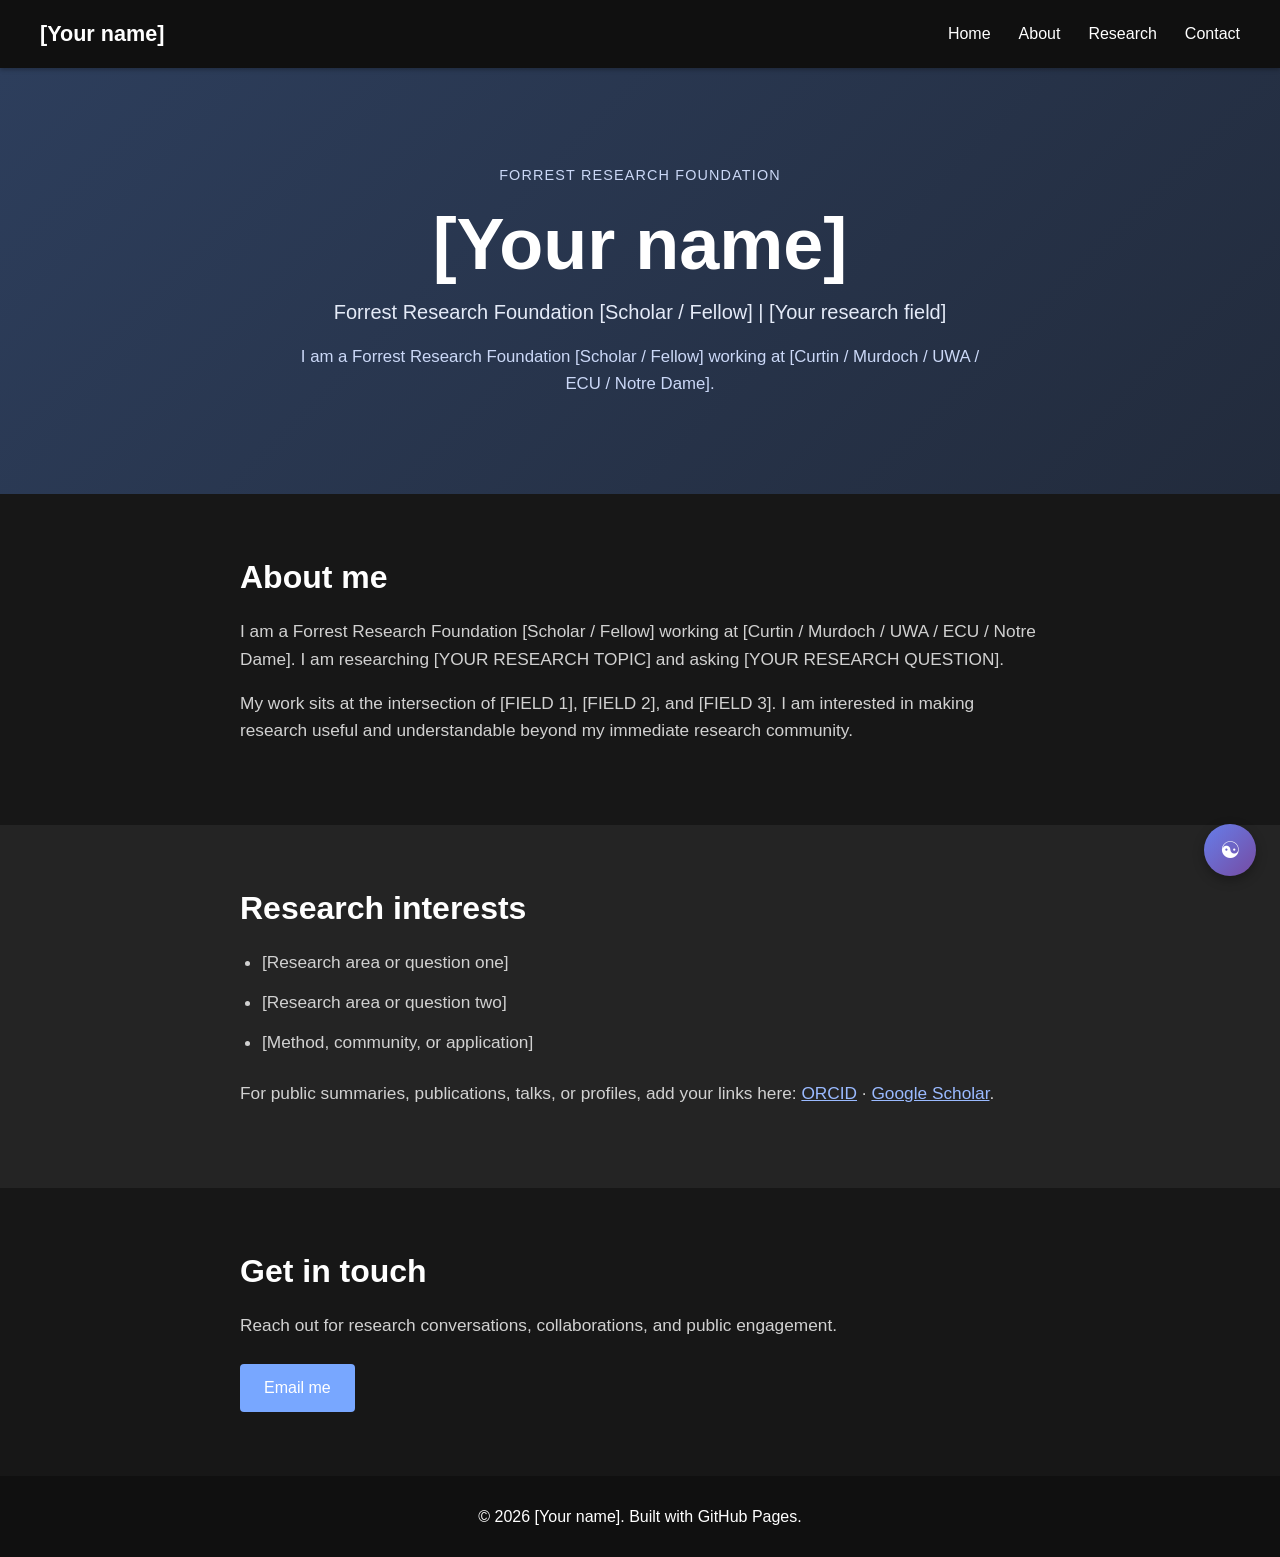
<file: index.html>
<!doctype html>
<html lang="en">
  <head>
    <meta charset="UTF-8" />
    <meta name="viewport" content="width=device-width, initial-scale=1" />
    <meta
      name="description"
      content="A simple research profile for a Forrest Research Foundation Scholar or Fellow."
    />
    <title>[Your name] — Forrest Research Foundation Scholar / Fellow</title>
    <link rel="stylesheet" href="styles.css" />
    <script src="script.js" defer></script>
  </head>

  <body>
    <a class="skip-link" href="#main-content">Skip to content</a>

    <nav class="navbar" aria-label="Primary navigation">
      <div class="nav-container">
        <a class="logo" href="#home">[Your name]</a>
        <button
          class="menu-toggle"
          id="menu-toggle"
          type="button"
          aria-expanded="false"
          aria-controls="nav-menu"
        >
          <span class="sr-only">Toggle navigation</span>
          <span aria-hidden="true">☰</span>
        </button>
        <ul class="nav-menu" id="nav-menu">
          <li><a href="#home">Home</a></li>
          <li><a href="#about">About</a></li>
          <li><a href="#research">Research</a></li>
          <li><a href="#contact">Contact</a></li>
        </ul>
      </div>
    </nav>

    <button class="theme-toggle" id="theme-toggle" type="button">
      <span aria-hidden="true">☯</span>
      <span class="sr-only">Toggle light and dark mode</span>
    </button>

    <header id="home" class="hero">
      <div class="container hero-content">
        <p class="eyebrow">Forrest Research Foundation</p>
        <h1>[Your name]</h1>
        <p class="tagline">Forrest Research Foundation [Scholar / Fellow] | [Your research field]</p>
        <p class="affiliation">
          I am a Forrest Research Foundation [Scholar / Fellow] working at [Curtin / Murdoch / UWA / ECU / Notre Dame].
        </p>
      </div>
    </header>

    <main id="main-content">
      <section id="about" class="section">
        <div class="container">
          <h2>About me</h2>
          <p>
            I am a Forrest Research Foundation [Scholar / Fellow] working at
            [Curtin / Murdoch / UWA / ECU / Notre Dame]. I am researching
            [YOUR RESEARCH TOPIC] and asking [YOUR RESEARCH QUESTION].
          </p>
          <p>
            My work sits at the intersection of [FIELD 1], [FIELD 2], and
            [FIELD 3]. I am interested in making research useful and
            understandable beyond my immediate research community.
          </p>
        </div>
      </section>

      <section id="research" class="section section-alt">
        <div class="container">
          <h2>Research interests</h2>
          <ul class="research-list">
            <li>[Research area or question one]</li>
            <li>[Research area or question two]</li>
            <li>[Method, community, or application]</li>
          </ul>
          <p>
            For public summaries, publications, talks, or profiles, add your
            links here: <a href="https://orcid.org/" target="_blank" rel="noreferrer">ORCID</a>
            · <a href="https://scholar.google.com/" target="_blank" rel="noreferrer">Google Scholar</a>.
          </p>
        </div>
      </section>

      <section id="contact" class="section">
        <div class="container">
          <h2>Get in touch</h2>
          <p>Reach out for research conversations, collaborations, and public engagement.</p>
          <a class="button" href="mailto:your.email@example.com">Email me</a>
        </div>
      </section>
    </main>

    <footer>
      <p>© <span id="current-year">2026</span> [Your name]. Built with GitHub Pages.</p>
    </footer>
  </body>
</html>
</file>
<file: styles.css>
* {
  box-sizing: border-box;
  margin: 0;
  padding: 0;
}

:root {
  color-scheme: dark;
  --bg: #171717;
  --surface: #242424;
  --text: #ffffff;
  --muted: #d1d1d1;
  --accent: #78a7ff;
  --accent-strong: #9abaff;
  --header: #101010;
  --border: #414141;
}

body.light-mode {
  color-scheme: light;
  --bg: #f7f7f7;
  --surface: #e9edf3;
  --text: #252525;
  --muted: #555e69;
  --accent: #355ec2;
  --accent-strong: #24449b;
  --header: #27364a;
  --border: #d5d9df;
}

html {
  scroll-behavior: smooth;
}

body {
  min-height: 100vh;
  color: var(--text);
  background: var(--bg);
  font-family: -apple-system, BlinkMacSystemFont, "Segoe UI", Roboto, Helvetica, Arial, sans-serif;
  line-height: 1.6;
  transition: background-color 0.2s ease, color 0.2s ease;
}

a {
  color: var(--accent-strong);
}

a:hover,
a:focus-visible {
  color: var(--text);
}

.container {
  width: min(800px, calc(100% - 32px));
  margin: 0 auto;
}

.skip-link {
  position: absolute;
  top: 12px;
  left: 12px;
  z-index: 10;
  padding: 8px 12px;
  color: var(--bg);
  background: var(--text);
  transform: translateY(-200%);
}

.skip-link:focus {
  transform: translateY(0);
}

.sr-only {
  position: absolute;
  width: 1px;
  height: 1px;
  padding: 0;
  margin: -1px;
  overflow: hidden;
  clip: rect(0, 0, 0, 0);
  white-space: nowrap;
  border: 0;
}

.navbar {
  position: sticky;
  top: 0;
  z-index: 5;
  color: #ffffff;
  background: var(--header);
  box-shadow: 0 2px 4px rgba(0, 0, 0, 0.25);
}

.nav-container {
  display: flex;
  align-items: center;
  justify-content: space-between;
  width: min(1200px, calc(100% - 64px));
  min-height: 68px;
  margin: 0 auto;
}

.logo {
  color: #ffffff;
  font-size: 1.35rem;
  font-weight: 700;
  text-decoration: none;
}

.nav-menu {
  display: flex;
  gap: 28px;
  align-items: center;
  list-style: none;
}

.nav-menu a {
  color: #ffffff;
  text-decoration: none;
}

.nav-menu a:hover,
.nav-menu a:focus-visible {
  color: var(--accent-strong);
}

.menu-toggle {
  display: none;
  border: 0;
  color: #ffffff;
  background: transparent;
  font-size: 1.5rem;
  cursor: pointer;
}

.theme-toggle {
  position: fixed;
  right: 24px;
  bottom: 24px;
  z-index: 4;
  width: 52px;
  height: 52px;
  border: 0;
  border-radius: 50%;
  color: #ffffff;
  background: linear-gradient(135deg, #667eea, #764ba2);
  font-size: 1.45rem;
  box-shadow: 0 4px 12px rgba(0, 0, 0, 0.3);
  cursor: pointer;
}

.theme-toggle:hover,
.theme-toggle:focus-visible {
  transform: scale(1.05);
}

.hero {
  padding: 96px 0;
  text-align: center;
  background: linear-gradient(135deg, #2d3e5c, #222b3c);
}

.hero-content {
  display: flex;
  flex-direction: column;
  align-items: center;
}

.eyebrow {
  margin-bottom: 18px;
  color: #cbd8f7;
  font-size: 0.9rem;
  letter-spacing: 0.08em;
  text-transform: uppercase;
}

.hero h1 {
  margin-bottom: 12px;
  font-size: clamp(2.4rem, 7vw, 4.5rem);
  line-height: 1.1;
}

.tagline {
  margin-bottom: 16px;
  color: #e5ebf8;
  font-size: 1.25rem;
}

.affiliation {
  max-width: 680px;
  color: #cbd8f7;
  font-size: 1.05rem;
}

.section {
  padding: 64px 0;
}

.section-alt {
  background: var(--surface);
}

.section h2 {
  margin-bottom: 22px;
  font-size: 2rem;
  line-height: 1.2;
}

.section p {
  margin-bottom: 16px;
  color: var(--muted);
  font-size: 1.08rem;
}

.research-list {
  display: grid;
  gap: 12px;
  margin: 0 0 24px 22px;
  color: var(--muted);
  font-size: 1.08rem;
}

.button {
  display: inline-block;
  padding: 11px 24px;
  margin-top: 8px;
  border-radius: 4px;
  color: #ffffff;
  background: var(--accent);
  text-decoration: none;
}

.button:hover,
.button:focus-visible {
  color: #ffffff;
  background: var(--accent-strong);
}

footer {
  padding: 28px 16px;
  color: #ffffff;
  background: var(--header);
  text-align: center;
}

footer p {
  margin: 0;
}

:focus-visible {
  outline: 3px solid var(--accent-strong);
  outline-offset: 3px;
}

@media (max-width: 768px) {
  .nav-container {
    width: min(100% - 32px, 800px);
  }

  .menu-toggle {
    display: block;
  }

  .nav-menu {
    position: absolute;
    top: 68px;
    right: 0;
    left: 0;
    display: none;
    flex-direction: column;
    gap: 0;
    align-items: stretch;
    padding: 8px 16px;
    background: var(--header);
  }

  .nav-menu.is-open {
    display: flex;
  }

  .nav-menu li {
    padding: 12px 0;
    border-bottom: 1px solid var(--border);
    text-align: center;
  }

  .nav-menu li:last-child {
    border-bottom: 0;
  }

  .hero {
    padding: 72px 0;
  }

  .tagline {
    font-size: 1.08rem;
  }

  .section {
    padding: 48px 0;
  }

  .theme-toggle {
    right: 16px;
    bottom: 16px;
  }
}

@media (prefers-reduced-motion: reduce) {
  html {
    scroll-behavior: auto;
  }

  body {
    transition: none;
  }
}
</file>
